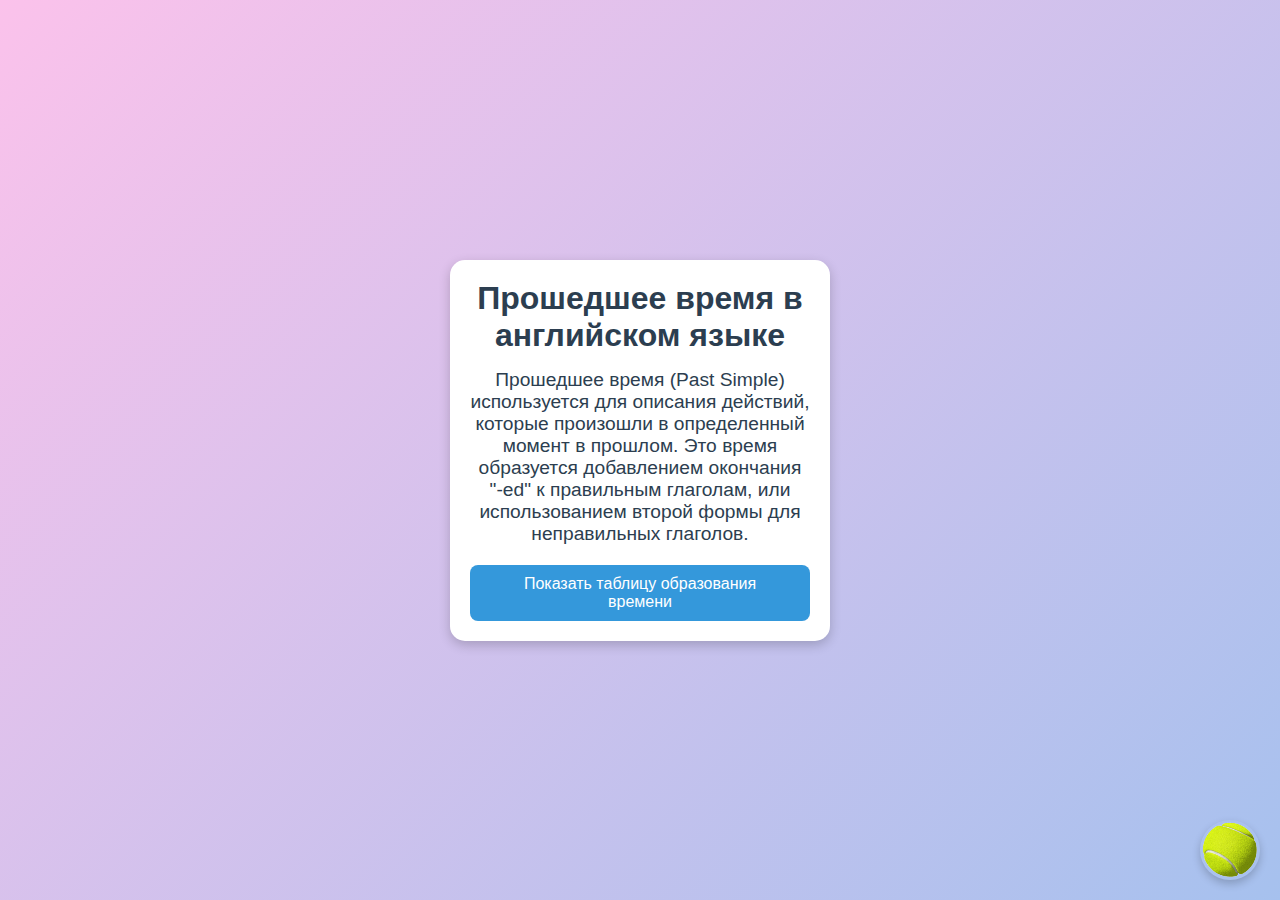
<file: grammar.html>
<!DOCTYPE html>
<html lang="ru">
<head>
  <meta charset="UTF-8">
  <meta name="viewport" content="width=device-width, initial-scale=1.0">
  <title>Учим грамматику</title>
  <link rel="stylesheet" href="styles.css">
</head>
<body class="grammar-page">
  <div class="container">
    <h1 class="grammar-title">Прошедшее время в английском языке</h1>
    <p class="grammar-description">
      Прошедшее время (Past Simple) используется для описания действий, которые произошли в определенный момент в прошлом. 
      Это время образуется добавлением окончания "-ed" к правильным глаголам, или использованием второй формы для неправильных глаголов.
    </p>
    <button class="show-table-button" onclick="toggleTable()">Показать таблицу образования времени</button>

<div id="grammar-table" class="grammar-table hidden">
  <h2>Таблица образования Past Simple</h2>
  <table>
    <thead>
      <tr>
        <th>Форма</th>
        <th>Описание</th>
      </tr>
    </thead>
    <tbody>
      <tr>
        <td>Утверждение</td>
        <td>I worked</td>
      </tr>
      <tr>
        <td>Отрицание</td>
        <td>I did not work</td>
      </tr>
      <tr>
        <td>Вопрос</td>
        <td>Did I work?</td>
      </tr>
    </tbody>
  </table>
</div>
  <button id="back-to-lessons" class="bounce-button" onclick="goBackToLessons()">
  <img src="pngegg.png" alt="Back to Lessons" class="button-image">
</button>
  <script src="script.js"></script>
</body>
</html>
</file>
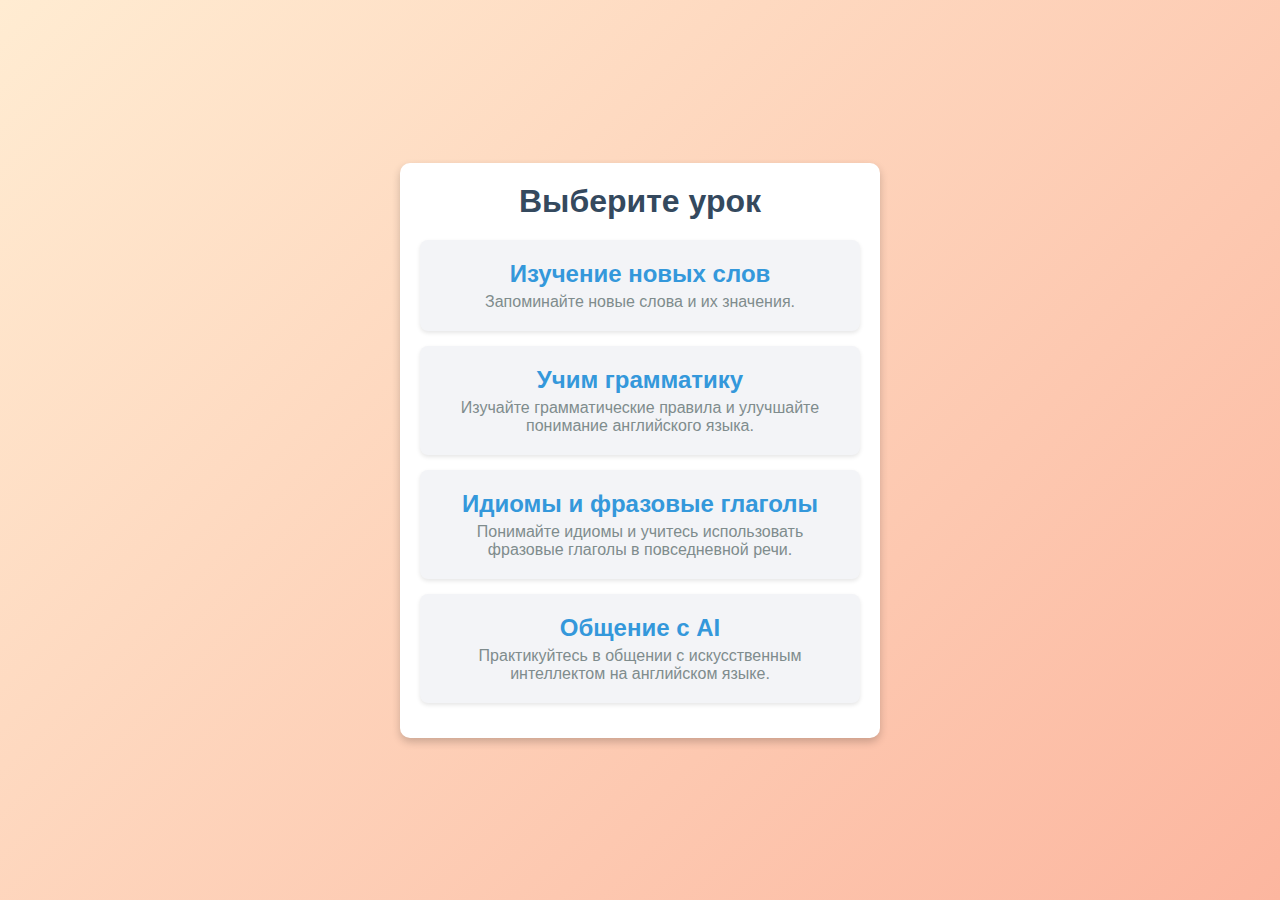
<file: lessons.html>
<!DOCTYPE html>
<html lang="ru">
<head>
  <meta charset="UTF-8">
  <meta name="viewport" content="width=device-width, initial-scale=1.0">
  <title>Уроки по английскому языку</title>
  <link rel="stylesheet" href="styles.css">
</head>
<body class="lessons-page">
  <div class="container">
    <div class="lesson-list">
      <h1 class="lesson-title">Выберите урок</h1>
      <div class="lesson-item" data-lesson="new-words">
       <h2>Изучение новых слов</h2>
       <p>Запоминайте новые слова и их значения.</p>
      </div>
      <div class="lesson-item" data-lesson="grammar">
        <h2>Учим грамматику</h2>
        <p>Изучайте грамматические правила и улучшайте понимание английского языка.</p>
      </div>
      <div class="lesson-item" onclick="goToLesson('idioms')">
        <h2>Идиомы и фразовые глаголы</h2>
        <p>Понимайте идиомы и учитесь использовать фразовые глаголы в повседневной речи.</p>
      </div>
      <div class="lesson-item" onclick="goToLesson('ai-chat')">
        <h2>Общение с AI</h2>
        <p>Практикуйтесь в общении с искусственным интеллектом на английском языке.</p>
      </div>
    </div>
  </div>

  <script src="script.js"></script>
</body>
</html>
</file>
<file: styles.css>
/* Общие стили для всех страниц */
* {
  margin: 0;
  padding: 0;
  box-sizing: border-box;
}

body {
  font-family: Arial, sans-serif;
  color: #2c3e50;
}

/* Стили для главной страницы */
body.index-page {
  display: flex;
  align-items: center;
  justify-content: center;
  height: 100vh;
  background: linear-gradient(135deg, #a8edea 0%, #fed6e3 100%);
}

.index-page .container {
  text-align: center;
  max-width: 360px;
  padding: 20px;
  background: rgba(255, 255, 255, 0.8);
  border-radius: 15px;
  box-shadow: 0 4px 12px rgba(0, 0, 0, 0.2);
}

.index-page .welcome-section {
  animation: fadeIn 1.5s ease-in-out;
}

.index-page .welcome-image {
  width: 100px;
  height: 100px;
  margin-bottom: 20px;
  animation: bounce 1.5s infinite;
}

.index-page .welcome-text {
  font-size: 2.2em;
  color: #2c3e50;
  margin-bottom: 10px;
}

.index-page .description {
  font-size: 1.2em;
  color: #34495e;
  margin-bottom: 20px;
}

.index-page .start-button {
  padding: 12px 24px;
  font-size: 1em;
  color: #ffffff;
  background-color: #3498db;
  border: none;
  border-radius: 8px;
  cursor: pointer;
  transition: background-color 0.3s, transform 0.2s;
}

.index-page .start-button:hover {
  background-color: #2980b9;
  transform: scale(1.05);
}

/* Стили для страницы lessons */
body.lessons-page {
  background: linear-gradient(135deg, #ffecd2 0%, #fcb69f 100%);
  min-height: 100vh;
  display: flex;
  align-items: center;
  justify-content: center;
  padding: 20px;
}

.lessons-page .container {
  max-width: 480px;
  width: 100%;
  text-align: center;
}

.lesson-list {
  background: #ffffff;
  border-radius: 10px;
  padding: 20px;
  box-shadow: 0 4px 8px rgba(0, 0, 0, 0.2);
}

.lesson-title {
  font-size: 2em;
  color: #34495e;
  margin-bottom: 20px;
}

.lesson-item {
  padding: 20px;
  border-radius: 8px;
  margin: 15px 0;
  background-color: #f3f4f7;
  box-shadow: 0 2px 4px rgba(0, 0, 0, 0.1);
  cursor: pointer;
  transition: transform 0.2s, box-shadow 0.2s;
}

.lesson-item:hover {
  transform: translateY(-3px);
  box-shadow: 0 4px 12px rgba(0, 0, 0, 0.15);
}

.lesson-item h2 {
  font-size: 1.5em;
  color: #3498db;
  margin-bottom: 5px;
}

.lesson-item p {
  font-size: 1em;
  color: #7f8c8d;
}

/* Анимации */
@keyframes fadeIn {
  from { opacity: 0; }
  to { opacity: 1; }
}

@keyframes bounce {
  0%, 100% { transform: translateY(0); }
  50% { transform: translateY(-10px); }
}

/* Стили для страницы карточек */
body.cards-page {
  display: flex;
  align-items: center;
  justify-content: center;
  min-height: 100vh;
  background: linear-gradient(135deg, #ffecd2 0%, #fcb69f 100%);
  margin: 0;
}

.cards-page .container {
  text-align: center;
  width: 300px;
  margin: 0 auto;
}

.card {
  width: 100%;
  height: 200px;
  perspective: 1000px;
  margin-bottom: 20px;
  cursor: pointer;
}

.card-inner {
  position: relative;
  width: 100%;
  height: 100%;
  text-align: center;
  transition: transform 0.8s ease-in-out;
  transform-style: preserve-3d;
}

.card.flipped .card-inner {
  transform: rotateY(180deg);
}

.card-front, .card-back {
  position: absolute;
  width: 100%;
  height: 100%;
  backface-visibility: hidden;
  display: flex;
  align-items: center;
  justify-content: center;
  border-radius: 10px;
  padding: 10px;
  box-shadow: 0 4px 8px rgba(0, 0, 0, 0.2);
}

.card-front {
  background-color: #3498db;
  color: white;
  animation: swing 1s ease-in-out infinite alternate;
}

.card-back {
  background-color: #2ecc71;
  color: white;
  transform: rotateY(180deg);
  display: flex;
  flex-direction: column;
  align-items: center;
  justify-content: center;
  text-align: center;
  padding: 20px;
  box-sizing: border-box;
}

.card-back h2 {
  font-size: 1.8em;
  margin-bottom: 10px;
}

.card-back p {
  margin: 5px 0;
}

#transcription {
  font-size: 1.2em;
  color: #d1e7dd;
}

#example {
  font-size: 1em;
  color: #f5f5f5;
  margin-top: 10px;
}

@keyframes swing {
  0% {
    transform: rotateZ(-3deg);
  }
  100% {
    transform: rotateZ(3deg);
  }
}

.swipe-buttons {
  display: flex;
  justify-content: space-between;
  gap: 10px;
}

.swipe-buttons button {
  padding: 10px 20px;
  font-size: 1em;
  border: none;
  border-radius: 5px;
  cursor: pointer;
  transition: background-color 0.3s, transform 0.3s;
}

.swipe-buttons button:hover {
  background-color: #bdc3c7;
  transform: scale(1.05);
}

.swipe-buttons button:first-child {
  background-color: #e74c3c;
  color: white;
}

.swipe-buttons button:last-child {
  background-color: #2ecc71;
  color: white;
}

/* Анимация при свайпе */
.card.swipe-left {
  animation: swipeLeft 0.5s forwards;
}

.card.swipe-right {
  animation: swipeRight 0.5s forwards;
}

@keyframes swipeLeft {
  0% {
    transform: translateX(0) rotateZ(0deg);
    opacity: 1;
  }
  100% {
    transform: translateX(-200%) rotateZ(-30deg);
    opacity: 0;
  }
}

@keyframes swipeRight {
  0% {
    transform: translateX(0) rotateZ(0deg);
    opacity: 1;
  }
  100% {
    transform: translateX(200%) rotateZ(30deg);
    opacity: 0;
  }
}

/* Стили для страницы грамматики */
body.grammar-page {
  display: flex;
  align-items: center;
  justify-content: center;
  min-height: 100vh;
  background: linear-gradient(135deg, #fbc2eb 0%, #a6c1ee 100%);
  padding: 20px;
  color: #2c3e50;
}

.grammar-page .container {
  max-width: 380px;
  text-align: center;
  background: #ffffff;
  padding: 20px;
  border-radius: 15px;
  box-shadow: 0 4px 12px rgba(0, 0, 0, 0.2);
}

.grammar-title {
  font-size: 2em;
  margin-bottom: 15px;
}

.grammar-description {
  font-size: 1.2em;
  margin-bottom: 20px;
}

.show-table-button {
  padding: 10px 20px;
  font-size: 1em;
  background-color: #3498db;
  color: #ffffff;
  border: none;
  border-radius: 8px;
  cursor: pointer;
  transition: background-color 0.3s, transform 0.3s;
}

.show-table-button:hover {
  background-color: #2980b9;
  transform: scale(1.05);
}

.grammar-table {
  margin-top: 20px;
  text-align: left;
  background-color: #f4f4f9;
  padding: 20px;
  border-radius: 10px;
  box-shadow: 0 4px 12px rgba(0, 0, 0, 0.1);
  max-width: 100%;
}

.grammar-table table {
  width: 100%;
  border-collapse: collapse;
}

.grammar-table th,
.grammar-table td {
  padding: 10px;
  border: 1px solid #ddd;
  text-align: left; /* Выровняем текст по левому краю для лучшей читаемости */
}

.hidden {
  display: none;
}

.grammar-table th {
  background-color: #2ecc71;
  color: white;
}

.grammar-table td:first-child {
  font-weight: bold;
  width: 30%;
}

/* Кнопка возврата на страницу Lessons */
.bounce-button {
  position: fixed;
  bottom: 20px;
  right: 20px;
  width: 60px; /* Размер кнопки может быть изменен */
  height: 60px; /* Размер кнопки может быть изменен */
  border-radius: 50%;
  background-color: transparent; /* Фон кнопки прозрачный */
  border: none;
  cursor: pointer;
  display: flex;
  align-items: center;
  justify-content: center;
  padding: 0;
  box-shadow: 0 4px 8px rgba(0, 0, 0, 0.2);
  animation: bounce 0.7s ease-in-out infinite; /* Постоянная анимация */
}

.bounce-button:hover {
  background-color: transparent; /* Опционально: измените поведение на hover */
}

.bounce-button .button-image {
  width: 100%;
  height: 100%;
  object-fit: cover;
  border-radius: 50%;
}

@keyframes bounce {
  0%, 100% {
    transform: translateY(0) scale(1); /* Начальное и конечное состояние */
  }
  50% {
    transform: translateY(-15px) scale(1); /* Верхняя точка прыжка */
  }
  75% {
    transform: translateY(0) scale(1.2, 0.9); /* Сжатие мяча по горизонтали и вертикали */
  }
}
</file>
